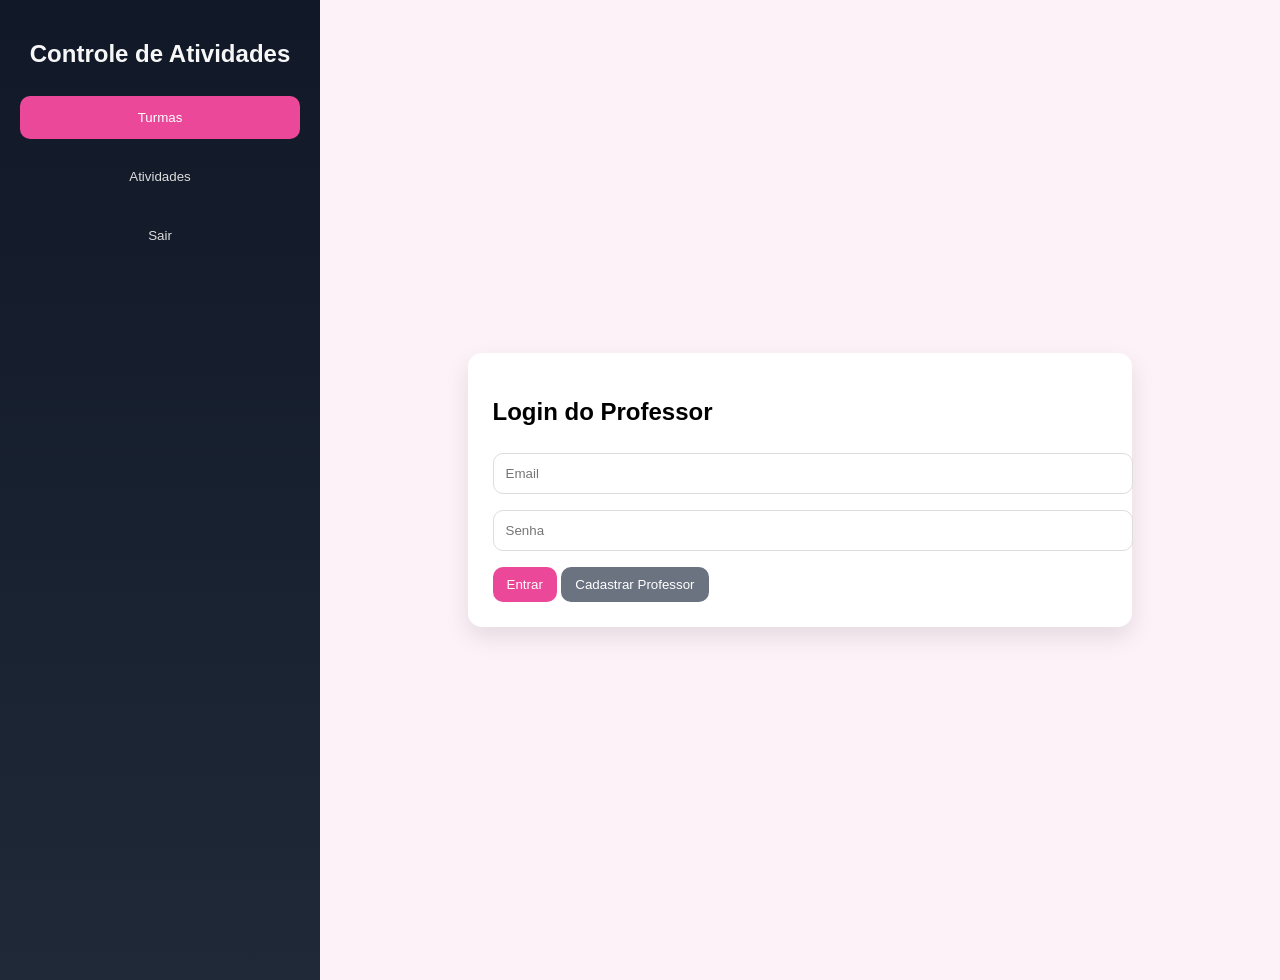
<file: index.html>
<!DOCTYPE html>
<html lang="pt-BR">

<head>
  <meta charset="UTF-8">
  <title>Sistema de Turmas e Atividades</title>
  <link rel="stylesheet" href="style.css">
</head>

<body>


  <div class="menu">
    <h2>Controle de Atividades</h2>

    <button class="aba ativo" id="aba-turmas" onclick="mudar('turmas')">
       Turmas
    </button>

    <button class="aba" id="aba-atividades" onclick="mudar('atividades')">
       Atividades
    </button>

    <button class="aba" onclick="logout()">
       Sair
    </button>
  </div>

  <div class="content">

  <div id="login">
    <div class="box">
      <h2>Login do Professor</h2>

      <input id="email" placeholder="Email">
      <input id="senha" type="password" placeholder="Senha">

      <button class="btn btn-blue" onclick="login()">
        Entrar
      </button>

      <!-- BOTÃO CERTO -->
      <button class="btn btn-gray" onclick="mostrarCadastro()">
        Cadastrar Professor
      </button>

    </div>
  </div>

  <!-- CADASTRO PROFESSOR (TELA OCULTA) -->
  <div id="cadastroProfessor" style="display:none;">
    <div class="box">

      <h2>Cadastrar Professor</h2>

      <input id="nomeProfessor" placeholder="Nome">
      <input id="emailProfessor" placeholder="Email">
      <input id="senhaProfessor" type="password" placeholder="Senha">

      <button class="btn btn-green" onclick="cadastrarProfessor()">
        Salvar
      </button>

      <button class="btn btn-gray" onclick="voltarLogin()">
        Cancelar
      </button>

    </div>
  </div>



    <div id="turmas" style="display:none;">
      <div class="box">
        <h2>Turmas</h2>

        <input id="nomeTurma" placeholder="Nome da turma">

        <button class="btn btn-green" onclick="cadastrarTurma()">
          Cadastrar Turma
        </button>

        <table>
          <thead>
            <tr>
              <th>ID</th>
              <th>Nome</th>
              <th>Ações</th>
            </tr>
          </thead>

          <tbody id="listaTurmas"></tbody>
        </table>
      </div>
    </div>

    <div id="atividades" style="display:none;">
      <div class="box">
        <h2>Atividades da Turma</h2>

        <input id="descAtividade" placeholder="Descrição da atividade">
        <input id="fimAtividade" type="date">

        <button class="btn btn-green" onclick="cadastrarAtividade()">
          Cadastrar Atividade
        </button>

        <table>
          <thead>
            <tr>
              <th>ID</th>
              <th>Descrição</th>
              <th>Fim</th>
              <th>Ações</th>
            </tr>
          </thead>

          <tbody id="listaAtividades"></tbody>
        </table>

        <button class="btn btn-gray" onclick="mudar('turmas')">
          Voltar
        </button>
      </div>
    </div>

  </div>

  <script src="script.js"></script>

</body>

</html>
</file>
<file: style.css>
body {
  margin: 0;
  font-family: Arial, sans-serif;
  display: flex;
  min-height: 100vh;
  background: #fdf2f8;
}

/* MENU */
.menu {
  width: 280px;
  background: linear-gradient(180deg, #111827, #1f2937);
  color: white;
  padding: 20px;
}

.menu h2 {
  text-align: center;
  color: #f7f7f7;
}

.aba {
  width: 100%;
  padding: 14px;
  margin: 8px 0;
  border: none;
  border-radius: 10px;
  cursor: pointer;
  background: transparent;
  color: #ddd;
}

.aba:hover {
  background: rgba(244, 114, 182, 0.2);
}

.aba.ativo {
  background: #ec4899;
  color: white;
}

/* CONTEÚDO */
.content {
  flex: 1;
  padding: 40px;
}

/* BOX */
.box {
  background: white;
  padding: 25px;
  border-radius: 14px;
  max-width: 1000px;
  box-shadow: 0 10px 25px rgba(0,0,0,0.1);
}

/* INPUT */
input {
  width: 100%;
  padding: 12px;
  margin: 8px 0;
  border-radius: 10px;
  border: 1px solid #ddd;
}

/* BOTÕES */
.btn {
  padding: 10px 14px;
  border: none;
  border-radius: 10px;
  cursor: pointer;
  margin-top: 8px;
}

.btn-blue { background: #ec4899; color: white; }
.btn-green { background: #22c55e; color: white; }
.btn-gray { background: #6b7280; color: white; }

/* TABELA */
table {
  width: 100%;
  margin-top: 20px;
  border-collapse: collapse;
  background: white;
}

th {
  background: #111827;
  color: white;
  padding: 10px;
}

td {
  padding: 10px;
  border-bottom: 1px solid #eee;
}

/* LOGIN CENTRAL */
#login {
  display: flex;
  justify-content: center;
  align-items: center;
  height: 100vh;
}
</file>
<file: web/style.css>
body {
  margin: 0;
  font-family: Arial, sans-serif;
  display: flex;
  min-height: 100vh;
  background: #fdf2f8;
}

.menu {
  width: 280px;
  background: linear-gradient(180deg, #111827, #1f2937);
  color: white;
  padding: 20px;
}

.menu h2 {
  text-align: center;
  color: #f7f7f7;
}

.aba {
  width: 100%;
  padding: 14px;
  margin: 8px 0;
  border: none;
  border-radius: 10px;
  cursor: pointer;
  background: transparent;
  color: #ddd;
}

.aba:hover {
  background: rgba(244, 114, 182, 0.2);
}

.aba.ativo {
  background: #ec4899;
  color: white;
}

.content {
  flex: 1;
  padding: 40px;
}

.box {
  background: white;
  padding: 25px;
  border-radius: 14px;
  max-width: 1000px;
  box-shadow: 0 10px 25px rgba(0,0,0,0.1);
}

input {
  width: 100%;
  padding: 12px;
  margin: 8px 0;
  border-radius: 10px;
  border: 1px solid #ddd;
}

.btn {
  padding: 10px 14px;
  border: none;
  border-radius: 10px;
  cursor: pointer;
  margin-top: 8px;
}

.btn-blue { background: #ec4899; color: white; }
.btn-green { background: #22c55e; color: white; }
.btn-gray { background: #6b7280; color: white; }

table {
  width: 100%;
  margin-top: 20px;
  border-collapse: collapse;
  background: white;
}

th {
  background: #111827;
  color: white;
  padding: 10px;
}

td {
  padding: 10px;
  border-bottom: 1px solid #eee;
}

#login {
  display: flex;
  justify-content: center;
  align-items: center;
  height: 100vh;
}
</file>
